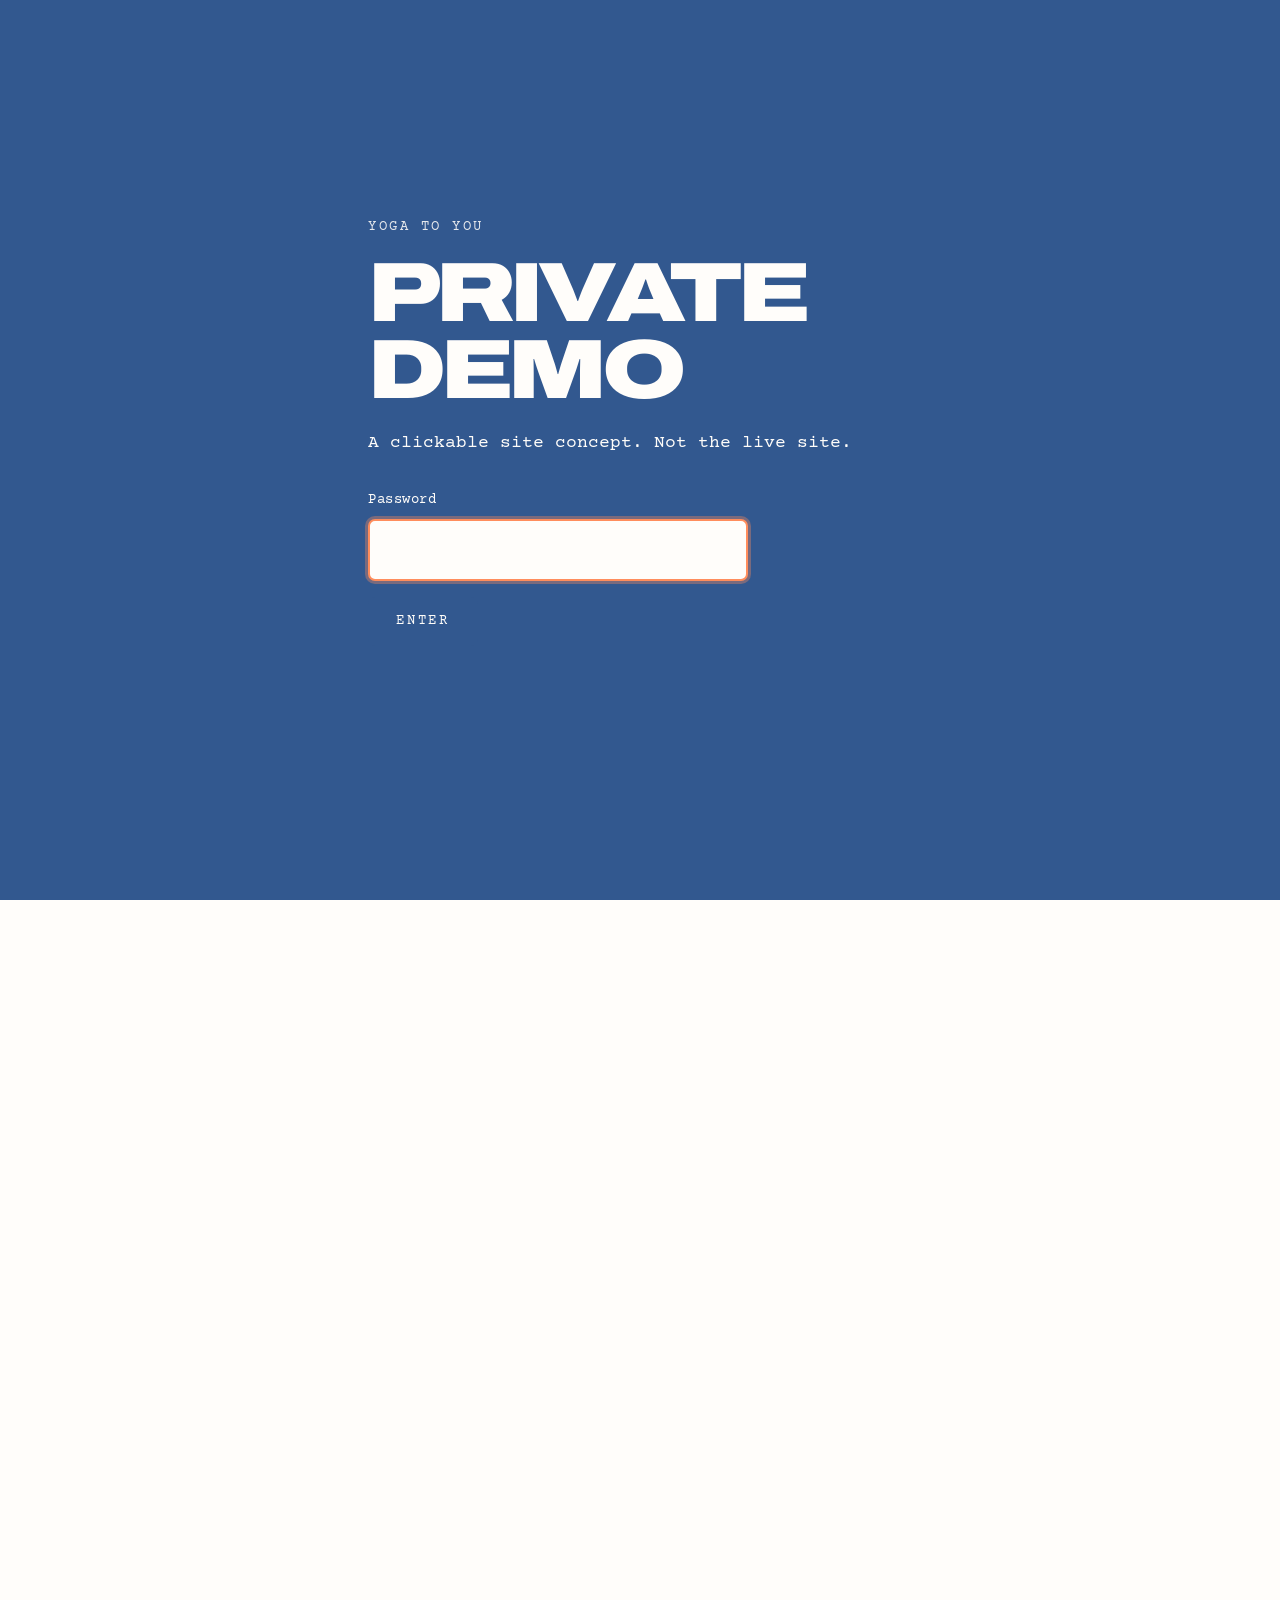
<file: index.html>
<!DOCTYPE html>
<html lang="en">
<head>
<meta charset="utf-8">
<meta name="viewport" content="width=device-width, initial-scale=1">
<title>Yoga To You PDX — Not a studio. A mobile yoga experience.</title>
<link rel="preconnect" href="https://fonts.googleapis.com">
<link rel="preconnect" href="https://fonts.gstatic.com" crossorigin>
<link href="https://fonts.googleapis.com/css2?family=Archivo:wght@100..900&family=Courier+Prime:ital,wght@0,400;0,700;1,400&display=block" rel="stylesheet">
<link rel="icon" href="lotus.png">
<link rel="stylesheet" href="site.css">
<script>if(sessionStorage.getItem("yty-demo-ok")!=="1")document.documentElement.classList.add("yty-locked");</script>

</head>
<body>
<header class="site-header">
  <a class="logo" href="index.html" aria-label="Yoga To You">
    <img src="lotus.png" alt="">
    <span class="brand">Yoga To You</span>
  </a>
  <nav class="site-nav" aria-label="Primary">
    <a href="about.html">About</a>
    <a href="at-home.html">At home</a>
    <a href="at-work.html">At work</a>
    <a href="events.html">Events</a>
  </nav>
  <a class="btn" href="#get-started">Get started</a>
</header>
<main>
<section class="hero">
    <div class="hero-copy">
      <p class="eyebrow">Yoga To You PDX</p>
      <h1 class="display">Not a studio.<br>A mobile yoga experience.</h1>
      <p class="lede">We are Portland's mobile yoga provider. We bring professional instructors, mats, props, and sound bowls to your home, workplace, retreat, or event. For over a decade we've helped organizations reduce stress and build stronger teams, and helped individuals keep a practice without stepping into a studio.</p>
      <p class="tag">Yoga, delivered to you at work, at home, at events, and beyond.</p>
      <div class="hero-actions">
        <a class="btn" href="#get-started">Get started</a>
        <a class="btn-ghost" href="tel:5038914819">Call or text 503-891-4819</a>
      </div>
    </div>
    <div class="hero-photo">
      <img src="images/hero-outdoor-pose.jpg" alt="A yoga pose on an outdoor terrace, evergreens behind.">
    </div>
  </section>

  <section class="specialize">
    <h2 class="display">We specialize in</h2>
  </section>
  <section class="doors" aria-label="Ways to practice">
    <a class="door" href="at-home.html">
      <div class="door-photo">
        <img src="images/in-home-child-pose.jpg" alt="Private yoga in a Portland living room.">
      </div>
      <h3 class="display">At home</h3>
      <p>Personalized yoga on your schedule, in your space. One-on-one or small group. Perfect for beginners building a foundation, injury recovery and pain management, athletes, and busy people who want a practice without the commute. We bring everything.</p>
      <span class="more">At home →</span>
    </a>
    <a class="door" href="at-work.html">
      <div class="door-photo">
        <img src="images/workplace-studio-class.jpg" alt="A workplace yoga class, mats and blocks set up for a team.">
      </div>
      <h3 class="display">At work</h3>
      <p>Corporate yoga and workplace wellness. Weekly classes, mobility and injury-prevention, stress reduction, team-building. Designed for real work environments, from offices to warehouses to outdoor campuses.</p>
      <span class="more">At work →</span>
    </a>
    <a class="door" href="events.html">
      <div class="door-photo">
        <img src="images/event-park-class.jpg" alt="An outdoor yoga class in a Portland park.">
      </div>
      <h3 class="display">Events</h3>
      <p>Conferences, parties, parks, wineries, brand activations. We handle setup through the flow. Also paddleboard yoga, retreats, and prop rental when you need the gear without the class.</p>
      <span class="more">Events →</span>
    </a>
  </section>

  <section class="trust">
    <p>From Nike and the Portland Trail Blazers to private homes and retreats across Oregon.</p>
  </section>

  <section class="includes">
    <div>
      <h2 class="display">What every session includes</h2>
      <p class="intro">Yoga To You PDX is more than a yoga service. It's a fully curated experience designed to be effortless for our clients. We handle the details so you can focus on the experience.</p>
      <ul class="includes-list">
        <li>Experienced instructors</li>
        <li>All mats and props</li>
        <li>Sound bowls</li>
        <li>Customized, intentional programming</li>
        <li>Prompt communication</li>
      </ul>
    </div>
    <div class="includes-photo">
      <img src="images/props-singing-bowls.jpg" alt="Crystal singing bowls and stacked mats, ready to go.">
    </div>
  </section>

  <section class="quote">
    <div class="quote-card">
      <blockquote>"As a woman in my 60s who stays active with dragon boat paddling, their approach has helped me maintain flexibility, strength, and balance."</blockquote>
      <cite>— Barbara L., Portland, OR</cite>
    </div>
    <div class="quote-photo">
      <img src="images/event-park-community.jpg" alt="Students after an outdoor class in the park.">
    </div>
  </section>

  <section class="about">
    <div class="about-photo">
      <img src="images/founder-studio.jpg" alt="Lauren Fields, founder of Yoga To You.">
    </div>
    <div>
      <h2 class="display">About</h2>
      <p>Founded by Lauren Fields. Yoga To You was created to remove the barriers of traditional studios and reimagine how yoga fits into everyday life. Instead of asking clients to come to us, we bring everything needed for a seamless experience, anywhere. From living rooms and office spaces to rooftops, retreats, and paddleboards.</p>
      <p>Yoga isn't about perfection, it's about presence.</p>
      <a class="about-link" href="about.html">Meet Lauren and the team</a>
      <p class="quiet">We teach the Fields Method. <a href="about.html#method">How we teach.</a></p>
    </div>
  </section>

  <section class="start" id="get-started">
    <div class="start-inner">
      <div>
        <h2 class="display">Get started</h2>
        <p class="intro">Tell us where you want yoga — home, work, an event, or something else — and we'll follow up. Or skip the form and call.</p>
        <p class="phone"><a href="tel:5038914819">Call or text 503-891-4819</a></p>
        <p class="mail"><a href="mailto:hello@yogatoyoupdx.com">hello@yogatoyoupdx.com</a></p>
      </div>
      <form class="start-form" action="#get-started" method="get">
        <label>Name
          <input type="text" name="name" autocomplete="name">
        </label>
        <label>Email
          <input type="email" name="email" autocomplete="email">
        </label>
        <label>Phone
          <input type="tel" name="phone" autocomplete="tel">
        </label>
        <label>I want yoga
          <select name="need">
            <option>At home</option>
            <option>At work</option>
            <option>An event</option>
            <option>Something else</option>
          </select>
        </label>
        <label>Neighborhood or location
          <input type="text" name="location" autocomplete="address-level2">
        </label>
        <label>A note
          <textarea name="note"></textarea>
        </label>
        <button class="btn" type="submit">Get started</button>
      </form>
    </div>
  </section>
</main>

<footer class="site-footer">
  <div class="footer-top">
    <div>
      <h3>Subscribe</h3>
      <form class="subscribe" action="#subscribe" method="get" id="subscribe">
        <div class="subscribe-row">
          <input type="email" name="email" placeholder="Email" aria-label="Email" autocomplete="email">
          <button class="btn" type="submit">Subscribe</button>
        </div>
      </form>
    </div>
    <div>
      <nav class="footer-links" aria-label="Footer">
        <a href="about.html">About</a>
        <a href="at-home.html">At home</a>
        <a href="at-work.html">At work</a>
        <a href="events.html">Events</a>
        <a href="school.html">Teacher training <span class="footer-note">(the school)</span></a>
        <a href="partners.html">Bring this to your city</a>
      </nav>
    </div>
    <div class="footer-contact">
      <a href="tel:5038914819">Call or text 503-891-4819</a>
      <a href="mailto:hello@yogatoyoupdx.com">hello@yogatoyoupdx.com</a>
    </div>
  </div>
  <div class="wordmark">
    <p>Yoga To You</p>
  </div>
</footer>
<script src="site.js"></script>
</body>
</html>
</file>
<file: site.css>
:root {
  --cream: #FFFDFA;
  --orange: #FF8D5C;
  --navy: #32588F;
  --magenta: #CC389B;
  --black: #000000;
  --nav-h: 76px;
  --pad: clamp(20px, 4.4vw, 64px);
  --max: 1440px;
}

* { box-sizing: border-box; margin: 0; padding: 0; }
html { 
  scroll-behavior: smooth;
  scroll-padding-top: 90px;
  overflow-x: hidden;
}
html, body { background: var(--cream); color: var(--black); }
body {
  font-family: "Courier Prime", Courier, monospace;
  font-size: 17px;
  line-height: 1.55;
  -webkit-font-smoothing: antialiased;
  overflow-x: hidden;
}
img { display: block; max-width: 100%; }
a { color: inherit; text-decoration: none; }
button, input, select, textarea { font: inherit; }
button, .btn, .btn-ghost, select { cursor: pointer; transition: all 0.2s ease; }
input, textarea { cursor: text; }

::selection { background: var(--magenta); color: var(--cream); }

.display {
  font-family: "Archivo", "Arial Black", sans-serif;
  font-weight: 900;
  font-stretch: 200%;
  font-variation-settings: "wdth" 125;
  text-transform: uppercase;
  letter-spacing: -0.06em;
  line-height: 0.92;
  color: var(--magenta);
}

.eyebrow {
  font-family: "Courier Prime", Courier, monospace;
  font-size: 14px;
  letter-spacing: 0.18em;
  text-transform: uppercase;
  color: var(--navy);
  margin-bottom: 16px;
}

.btn {
  display: inline-flex;
  align-items: center;
  justify-content: center;
  background: var(--navy);
  color: var(--cream);
  font-family: "Courier Prime", Courier, monospace;
  font-size: 14px;
  letter-spacing: 0.2em;
  text-transform: uppercase;
  padding: 16px 28px;
  border-radius: 7px;
  border: none;
  cursor: pointer;
  line-height: 1.2;
  white-space: nowrap;
}
.btn:hover { background: #274673; }
.btn:focus-visible { outline: 2px solid var(--orange); outline-offset: 3px; }

.btn-ghost {
  display: inline-flex;
  align-items: center;
  justify-content: center;
  background: transparent;
  color: var(--navy);
  font-family: "Courier Prime", Courier, monospace;
  font-size: 16px;
  line-height: 1.3;
  padding: 14px 4px;
  border-radius: 7px;
  border: none;
  text-decoration: underline;
  text-underline-offset: 4px;
  text-decoration-thickness: 1px;
}
.btn-ghost:hover { color: var(--magenta); }
.btn-ghost:focus-visible { outline: 2px solid var(--navy); outline-offset: 3px; }

.text-link {
  color: var(--navy);
  text-decoration: underline;
  text-underline-offset: 4px;
  text-decoration-thickness: 1px;
}
.text-link:hover { color: var(--magenta); }

/* ===== HEADER ===== */
.site-header {
  position: sticky;
  top: 0;
  z-index: 20;
  min-height: var(--nav-h);
  background: var(--cream);
  display: flex;
  align-items: center;
  gap: clamp(16px, 3vw, 36px);
  padding: 12px var(--pad);
  max-width: var(--max);
  margin: 0 auto;
  border-bottom: 1px solid rgba(50, 88, 143, 0.08);
  flex-wrap: wrap;
}
.logo {
  display: flex;
  align-items: center;
  gap: 12px;
  flex-shrink: 0;
  color: var(--navy);
}
.logo img {
  height: 76px;
  width: auto;
}
.logo .brand {
  font-family: "Archivo", "Arial Black", sans-serif;
  font-weight: 800;
  font-stretch: 125%;
  font-variation-settings: "wdth" 115;
  text-transform: uppercase;
  letter-spacing: -0.03em;
  font-size: clamp(16px, 2vw, 22px);
  line-height: 1;
  color: var(--navy);
  white-space: nowrap;
}
.logo:hover .brand { color: var(--magenta); }
.site-nav {
  display: flex;
  align-items: center;
  gap: clamp(14px, 2.2vw, 28px);
  font-size: clamp(14px, 1.2vw, 16px);
  color: var(--navy);
  flex-wrap: wrap;
}
.site-nav a {
  padding: 6px 0;
  border-bottom: 2px solid transparent;
}
.site-nav a:hover { color: var(--magenta); }
.site-nav a[aria-current="page"] {
  color: var(--magenta);
  border-bottom-color: var(--magenta);
}
.site-header .btn { margin-left: auto; }

/* ===== HERO ===== */
.hero {
  max-width: var(--max);
  margin: 0 auto;
  display: grid;
  grid-template-columns: 1fr;
  align-items: stretch;
  background: var(--navy);
}
.hero-copy {
  padding: clamp(36px, 5vw, 52px) var(--pad) clamp(40px, 6vw, 60px);
  display: flex;
  flex-direction: column;
  justify-content: center;
  background: var(--navy);
  color: var(--cream);
}
.hero h1 {
  font-size: clamp(44px, 6.5vw, 72px);
  max-width: 14em;
  color: var(--cream);
}
.hero .eyebrow {
  color: var(--cream);
  opacity: 0.88;
  font-size: clamp(12px, 1.2vw, 14px);
}
.hero .lede {
  margin-top: 20px;
  max-width: 42em;
  font-size: clamp(16px, 1.5vw, 18px);
  line-height: 1.55;
  color: var(--cream);
}
.hero .lede + .lede { margin-top: 12px; }
.hero .tag {
  margin-top: 16px;
  font-size: clamp(17px, 1.6vw, 20px);
  line-height: 1.5;
  color: var(--cream);
  max-width: 34em;
  opacity: 0.92;
}
.hero-actions {
  margin-top: 28px;
  display: flex;
  align-items: center;
  gap: 20px;
  flex-wrap: wrap;
}
.hero .btn {
  background: var(--cream);
  color: var(--navy);
}
.hero .btn:hover {
  background: var(--orange);
  color: var(--cream);
}
.hero .btn-ghost {
  color: var(--cream);
}
.hero .btn-ghost:hover {
  color: var(--orange);
}
.hero-photo {
  position: relative;
  min-height: clamp(380px, 50vh, 560px);
  overflow: hidden;
  background: var(--navy);
}
.hero-photo img {
  width: 100%;
  height: 100%;
  object-fit: cover;
  object-position: 55% 30%;
  transition: transform 0.6s ease;
}
.hero-photo:hover img {
  transform: scale(1.02);
}

/* ===== SPECIALIZE / DOORS ===== */
.specialize {
  max-width: var(--max);
  margin: 0 auto;
  padding: clamp(56px, 7vw, 96px) var(--pad) clamp(24px, 3vw, 36px);
}
.specialize h2 {
  font-size: clamp(42px, 5.5vw, 72px);
}
.doors {
  max-width: var(--max);
  margin: 0 auto;
  padding: clamp(24px, 3vw, 36px) var(--pad) clamp(72px, 9vw, 112px);
  display: grid;
  grid-template-columns: repeat(auto-fit, minmax(min(320px, 100%), 1fr));
  gap: clamp(24px, 3vw, 32px);
}
.door {
  display: flex;
  flex-direction: column;
  color: inherit;
  min-width: 0;
}
.door-photo {
  aspect-ratio: 4 / 3;
  overflow: hidden;
  background: #e8e4de;
}
.door-photo img {
  width: 100%;
  height: 100%;
  object-fit: cover;
  transition: transform 0.5s ease;
}
.door:hover .door-photo img { transform: scale(1.06); }
.door h3 {
  margin-top: 22px;
  font-size: clamp(32px, 3.2vw, 44px);
}
.door p {
  margin-top: 14px;
  font-size: clamp(15px, 1.3vw, 17px);
  line-height: 1.55;
  color: var(--black);
}
.door .more {
  margin-top: 18px;
  font-size: clamp(14px, 1.2vw, 16px);
  color: var(--navy);
  letter-spacing: 0.04em;
  text-decoration: underline;
  text-underline-offset: 4px;
}
.door:hover .more { color: var(--magenta); }

/* ===== TRUST ===== */
.trust {
  background: var(--black);
  color: var(--cream);
  padding: clamp(48px, 6vw, 72px) 0;
}
.trust p {
  max-width: var(--max);
  margin: 0 auto;
  padding: 0 var(--pad);
  text-align: center;
  font-size: clamp(20px, 2.2vw, 28px);
  line-height: 1.5;
  font-weight: 400;
}

/* ===== INCLUDES ===== */
.includes {
  max-width: var(--max);
  margin: 0 auto;
  padding: clamp(72px, 9vw, 112px) var(--pad);
  display: grid;
  grid-template-columns: 1fr;
  gap: clamp(48px, 6vw, 80px);
  align-items: center;
}
.includes h2 {
  font-size: clamp(42px, 5.2vw, 68px);
  margin-bottom: 20px;
}
.includes .intro {
  margin-bottom: 32px;
  max-width: 38em;
  font-size: clamp(16px, 1.4vw, 18px);
  line-height: 1.6;
}
.includes-list {
  list-style: none;
}
.includes-list li {
  font-size: clamp(18px, 1.8vw, 22px);
  line-height: 1.4;
  padding: 18px 0;
  border-bottom: 1px solid rgba(0,0,0,0.12);
}
.includes-photo {
  overflow: hidden;
  min-height: clamp(380px, 50vh, 520px);
  background: #e8e4de;
}
.includes-photo img {
  width: 100%;
  height: 100%;
  object-fit: cover;
  object-position: 50% 70%;
  min-height: clamp(380px, 50vh, 520px);
  transition: transform 0.6s ease;
}
.includes-photo:hover img {
  transform: scale(1.02);
}

/* ===== QUOTE ===== */
.quote {
  background: var(--cream);
  max-width: var(--max);
  margin: 0 auto;
  padding: 0 var(--pad) clamp(72px, 9vw, 112px);
  display: grid;
  grid-template-columns: 1fr;
  gap: clamp(32px, 4vw, 64px);
  align-items: stretch;
}
.quote-card {
  background: var(--magenta);
  color: var(--cream);
  padding: clamp(48px, 6vw, 72px) clamp(32px, 5vw, 56px);
  min-height: clamp(320px, 45vh, 420px);
  display: flex;
  flex-direction: column;
  justify-content: center;
}
.quote-card blockquote {
  font-family: "Courier Prime", Courier, monospace;
  font-style: italic;
  font-size: clamp(19px, 2vw, 26px);
  line-height: 1.5;
}
.quote-card cite {
  display: block;
  margin-top: 32px;
  font-style: normal;
  font-size: clamp(15px, 1.3vw, 17px);
  letter-spacing: 0.04em;
  color: var(--cream);
  opacity: 0.92;
}
.quote-photo {
  overflow: hidden;
  min-height: clamp(360px, 50vh, 480px);
  background: #e8e4de;
}
.quote-photo img {
  width: 100%;
  height: 100%;
  object-fit: cover;
  object-position: 50% 35%;
  min-height: clamp(360px, 50vh, 480px);
  transition: transform 0.6s ease;
}
.quote-photo:hover img {
  transform: scale(1.02);
}

/* ===== ABOUT TEASER ===== */
.about {
  max-width: var(--max);
  margin: 0 auto;
  padding: 0 var(--pad) clamp(88px, 11vw, 128px);
  display: grid;
  grid-template-columns: 1fr;
  gap: clamp(48px, 6vw, 72px);
  align-items: center;
}
.about-photo {
  overflow: hidden;
  min-height: clamp(440px, 60vh, 620px);
  background: #e8e4de;
}
.about-photo img {
  width: 100%;
  height: 100%;
  object-fit: cover;
  object-position: 62% 28%;
  min-height: clamp(440px, 60vh, 620px);
  transition: transform 0.6s ease;
}
.about-photo:hover img {
  transform: scale(1.02);
}
.about h2 {
  font-size: clamp(48px, 6vw, 76px);
  margin-bottom: 28px;
}
.about p {
  font-size: clamp(16px, 1.5vw, 18px);
  line-height: 1.6;
  max-width: 40em;
}
.about p + p { margin-top: 18px; }
.about .about-link {
  display: inline-block;
  margin-top: 32px;
  color: var(--navy);
  text-decoration: underline;
  text-underline-offset: 4px;
  font-size: clamp(17px, 1.6vw, 19px);
  transition: color 0.2s ease;
}
.about .about-link:hover { color: var(--magenta); }
.about .quiet {
  margin-top: 36px;
  font-size: clamp(15px, 1.3vw, 17px);
  color: var(--navy);
}
.about .quiet a {
  text-decoration: underline;
  text-underline-offset: 3px;
  transition: color 0.2s ease;
}
.about .quiet a:hover { color: var(--magenta); }

/* ===== START ===== */
.start {
  background: var(--magenta);
  color: var(--cream);
  scroll-margin-top: var(--nav-h);
  padding: clamp(64px, 8vw, 104px) 0 clamp(72px, 9vw, 112px);
}
.start-inner {
  max-width: var(--max);
  margin: 0 auto;
  padding: 0 var(--pad);
  display: grid;
  grid-template-columns: 1fr;
  gap: clamp(48px, 6vw, 80px);
  align-items: start;
}
.start h2 {
  font-size: clamp(52px, 7vw, 92px);
  color: var(--cream);
  margin-bottom: 24px;
}
.start .intro {
  max-width: 36em;
  margin-bottom: 28px;
  font-size: clamp(16px, 1.5vw, 18px);
  line-height: 1.6;
}
.start .phone {
  font-size: clamp(22px, 2.4vw, 28px);
  line-height: 1.4;
}
.start .phone a {
  text-decoration: underline;
  text-underline-offset: 4px;
  transition: color 0.2s ease;
}
.start .phone a:hover { color: var(--orange); }
.start .mail {
  margin-top: 12px;
  font-size: clamp(17px, 1.7vw, 20px);
}
.start .mail a {
  text-decoration: underline;
  text-underline-offset: 4px;
  transition: color 0.2s ease;
}
.start .mail a:hover { color: var(--orange); }
.start-form,
.page-form,
.subscribe {
  display: flex;
  flex-direction: column;
  gap: 18px;
}
.start-form label,
.page-form label {
  display: flex;
  flex-direction: column;
  gap: 7px;
  font-size: clamp(13px, 1.2vw, 14px);
  letter-spacing: 0.04em;
}
.start-form input,
.start-form select,
.start-form textarea,
.page-form input,
.page-form select,
.page-form textarea,
.subscribe input {
  background: var(--cream);
  color: var(--black);
  border: 2px solid rgba(255,253,250,0.3);
  border-radius: 7px;
  padding: clamp(13px, 1.3vw, 16px) clamp(14px, 1.4vw, 18px);
  font-size: clamp(15px, 1.4vw, 17px);
  transition: all 0.2s ease;
}
.start-form textarea,
.page-form textarea { min-height: 120px; resize: vertical; }
.start-form input:hover,
.start-form select:hover,
.start-form textarea:hover,
.page-form input:hover,
.page-form select:hover,
.page-form textarea:hover,
.subscribe input:hover {
  border-color: var(--cream);
}
.start-form input:focus,
.start-form select:focus,
.start-form textarea:focus,
.page-form input:focus,
.page-form select:focus,
.page-form textarea:focus,
.subscribe input:focus {
  outline: none;
  border-color: var(--cream);
  box-shadow: 0 0 0 3px rgba(255, 253, 250, 0.4);
}
.start-form .btn {
  align-self: flex-start;
  margin-top: 10px;
  background: var(--navy);
  color: var(--cream);
}
.start-form .btn:hover { 
  background: #274673;
  transform: translateY(-1px);
}
.start .btn-ghost {
  color: var(--cream);
}
.start .btn-ghost:hover {
  color: var(--orange);
}
.demo-note {
  margin-top: 4px;
  font-size: 15px;
  font-style: italic;
}
.start .demo-note { color: var(--orange); }
.page-form .demo-note { color: var(--magenta); }
.subscribe .demo-note { color: var(--orange); }

/* ===== FOOTER ===== */
.site-footer {
  background: var(--black);
  color: var(--cream);
}
.footer-top {
  max-width: var(--max);
  margin: 0 auto;
  padding: clamp(56px, 7vw, 88px) var(--pad) clamp(48px, 6vw, 64px);
  display: grid;
  grid-template-columns: repeat(auto-fit, minmax(min(240px, 100%), 1fr));
  gap: clamp(32px, 4vw, 56px);
}
.site-footer h3 {
  font-family: "Archivo", sans-serif;
  font-weight: 900;
  font-stretch: 125%;
  font-variation-settings: "wdth" 115;
  text-transform: uppercase;
  letter-spacing: -0.04em;
  font-size: clamp(20px, 2vw, 24px);
  color: var(--cream);
  margin-bottom: 20px;
}
.subscribe { display: flex; flex-direction: column; gap: 12px; max-width: 420px; }
.subscribe-row {
  display: flex;
  gap: 10px;
  flex-wrap: wrap;
}
.subscribe-row input {
  flex: 1;
  min-width: 200px;
  background: rgba(255,253,250,0.12);
  color: var(--cream);
  border: 2px solid rgba(255,253,250,0.25);
}
.subscribe-row input::placeholder {
  color: rgba(255,253,250,0.6);
}
.subscribe .btn { 
  padding: clamp(12px, 1.3vw, 16px) clamp(16px, 1.8vw, 22px); 
  font-size: clamp(12px, 1.1vw, 14px);
  background: var(--magenta);
  color: var(--cream);
}
.subscribe .btn:hover { 
  background: #B62D89;
  transform: translateY(-1px);
}
.footer-links {
  display: flex;
  flex-direction: column;
  gap: 12px;
  font-size: clamp(15px, 1.4vw, 17px);
}
.footer-links a {
  text-decoration: underline;
  text-underline-offset: 3px;
  text-decoration-color: rgba(255,253,250,0.35);
  transition: all 0.2s ease;
}
.footer-links a:hover { color: var(--orange); text-decoration-color: var(--orange); }
.footer-note {
  color: rgba(255,253,250,0.62);
  font-size: clamp(14px, 1.2vw, 15px);
}
.footer-contact {
  display: flex;
  flex-direction: column;
  gap: 12px;
  font-size: clamp(15px, 1.4vw, 17px);
}
.footer-contact a {
  text-decoration: underline;
  text-underline-offset: 3px;
  text-decoration-color: rgba(255,253,250,0.35);
  transition: all 0.2s ease;
}
.footer-contact a:hover { color: var(--orange); text-decoration-color: var(--orange); }
.wordmark {
  max-width: var(--max);
  margin: 0 auto;
  padding: clamp(32px, 4vw, 48px) var(--pad) clamp(48px, 6vw, 64px);
}
.wordmark p {
  font-family: "Archivo", "Arial Black", sans-serif;
  font-weight: 900;
  font-stretch: 200%;
  font-variation-settings: "wdth" 125;
  text-transform: uppercase;
  letter-spacing: -0.06em;
  line-height: 0.88;
  color: var(--magenta);
  font-size: clamp(64px, 12vw, 180px);
}

/* ===== INNER PAGES ===== */
.page-hero {
  max-width: var(--max);
  margin: 0 auto;
  padding: clamp(56px, 7vw, 88px) var(--pad) clamp(48px, 6vw, 72px);
  display: grid;
  grid-template-columns: 1fr;
  gap: clamp(40px, 5vw, 64px);
  align-items: center;
}
.page-hero h1 {
  font-size: clamp(54px, 7.5vw, 96px);
}
.page-hero .sub {
  margin-top: 22px;
  font-size: clamp(20px, 2.2vw, 26px);
  line-height: 1.45;
  color: var(--navy);
  max-width: 26em;
}
.page-hero p {
  margin-top: 22px;
  font-size: clamp(16px, 1.5vw, 18px);
  line-height: 1.6;
  max-width: 40em;
}
.page-hero-photo {
  overflow: hidden;
  min-height: clamp(400px, 55vh, 540px);
  background: #e8e4de;
}
.page-hero-photo img {
  width: 100%;
  height: 100%;
  object-fit: cover;
  min-height: clamp(400px, 55vh, 540px);
  transition: transform 0.6s ease;
}
.page-hero-photo:hover img {
  transform: scale(1.02);
}

.section {
  max-width: var(--max);
  margin: 0 auto;
  padding: 0 var(--pad) clamp(72px, 9vw, 104px);
}
.section h2 {
  font-size: clamp(38px, 4.5vw, 56px);
  margin-bottom: 24px;
}
.section p {
  font-size: clamp(16px, 1.5vw, 18px);
  line-height: 1.6;
  max-width: 44em;
}
.section p + p { margin-top: 18px; }

.split {
  max-width: var(--max);
  margin: 0 auto;
  padding: 0 var(--pad) clamp(72px, 9vw, 104px);
  display: grid;
  grid-template-columns: 1fr;
  gap: clamp(48px, 6vw, 72px);
  align-items: center;
}
.split h2 {
  font-size: clamp(38px, 4.5vw, 56px);
  margin-bottom: 24px;
}
.split p {
  font-size: clamp(16px, 1.5vw, 18px);
  line-height: 1.6;
}
.split p + p { margin-top: 18px; }
.split .photo {
  overflow: hidden;
  min-height: clamp(360px, 50vh, 480px);
  background: #e8e4de;
}
.split .photo img {
  width: 100%;
  height: 100%;
  object-fit: cover;
  min-height: clamp(360px, 50vh, 480px);
  transition: transform 0.6s ease;
}
.split .photo:hover img {
  transform: scale(1.02);
}

.band {
  padding: clamp(64px, 8vw, 96px) 0 clamp(72px, 9vw, 104px);
}
.band-navy { background: var(--navy); color: var(--cream); }
.band-navy .display { color: var(--cream); }
.band-magenta { background: var(--magenta); color: var(--cream); }
.band-magenta .display { color: var(--cream); }
.band-inner {
  max-width: var(--max);
  margin: 0 auto;
  padding: 0 var(--pad);
}
.band h2 { margin-bottom: 24px; font-size: clamp(38px, 4.5vw, 56px); }
.band p { max-width: 44em; font-size: clamp(16px, 1.5vw, 18px); line-height: 1.6; }
.band p + p { margin-top: 18px; }
.band .text-link { color: var(--cream); transition: color 0.2s ease; }
.band .text-link:hover { color: var(--orange); }
.band .btn { 
  margin-top: 32px; 
  background: var(--cream); 
  color: var(--navy);
}
.band .btn:hover { 
  background: #fff;
  transform: translateY(-1px);
}
.band .btn-ghost { 
  color: var(--cream);
  text-decoration-color: var(--cream);
}
.band .btn-ghost:hover { 
  color: var(--orange);
  text-decoration-color: var(--orange);
}

.checklist {
  list-style: none;
  margin-top: 24px;
  max-width: 40em;
}
.checklist li {
  padding: 14px 0;
  border-bottom: 1px solid rgba(0,0,0,0.12);
  font-size: clamp(16px, 1.5vw, 18px);
  padding-left: 0;
}
.band-navy .checklist li,
.band-magenta .checklist li {
  border-bottom-color: rgba(255,253,250,0.22);
}

.page-spread {
  max-width: var(--max);
  margin: 0 auto;
  padding: 0 var(--pad) clamp(72px, 9vw, 104px);
  display: grid;
  grid-template-columns: repeat(auto-fit, minmax(min(320px, 100%), 1fr));
  gap: clamp(24px, 3vw, 32px);
}
.page-spread figure {
  overflow: hidden;
  min-height: clamp(340px, 45vh, 440px);
  background: #e8e4de;
}
.page-spread img {
  width: 100%;
  height: 100%;
  object-fit: cover;
  min-height: clamp(340px, 45vh, 440px);
  transition: transform 0.6s ease;
}
.page-spread figure:hover img {
  transform: scale(1.04);
}
.page-spread figcaption {
  margin-top: 14px;
  font-size: clamp(13px, 1.2vw, 15px);
  color: var(--navy);
}

.paths {
  max-width: var(--max);
  margin: 0 auto;
  padding: 0 var(--pad) clamp(72px, 9vw, 104px);
  display: grid;
  grid-template-columns: repeat(auto-fit, minmax(min(320px, 100%), 1fr));
  gap: clamp(24px, 3vw, 32px);
}
.path-card {
  background: var(--cream);
  border: 1px solid rgba(50, 88, 143, 0.18);
  padding: clamp(32px, 4vw, 44px) clamp(28px, 3.5vw, 40px);
}
.path-card h3 {
  font-size: clamp(30px, 3vw, 38px);
  margin-bottom: 18px;
}
.path-card p { font-size: clamp(16px, 1.5vw, 18px); line-height: 1.6; }
.path-card p + p { margin-top: 16px; }

.honest {
  max-width: 44em;
  font-size: clamp(15px, 1.4vw, 17px);
  color: var(--navy);
  border-left: 4px solid var(--orange);
  padding: 6px 0 6px 20px;
  margin: 24px 0 0;
}

.page-cta {
  max-width: var(--max);
  margin: 0 auto;
  padding: 0 var(--pad) clamp(88px, 11vw, 128px);
  display: flex;
  align-items: center;
  gap: clamp(20px, 2.5vw, 32px);
  flex-wrap: wrap;
}

.page-form-wrap {
  max-width: var(--max);
  margin: 0 auto;
  padding: 0 var(--pad) clamp(88px, 11vw, 128px);
  display: grid;
  grid-template-columns: 1fr;
  gap: clamp(48px, 6vw, 72px);
}
.page-form-wrap h2 { margin-bottom: 20px; }
.page-form .btn { align-self: flex-start; margin-top: 10px; }

.offerings {
  max-width: var(--max);
  margin: 0 auto;
  padding: 0 var(--pad) clamp(72px, 9vw, 104px);
  display: grid;
  grid-template-columns: repeat(auto-fit, minmax(min(280px, 100%), 1fr));
  gap: clamp(24px, 3vw, 32px);
}
.offering h3 {
  font-size: clamp(28px, 2.6vw, 36px);
  margin: 20px 0 14px;
}
.offering p { font-size: clamp(15px, 1.4vw, 17px); line-height: 1.55; }
.offering .photo {
  aspect-ratio: 4 / 3;
  overflow: hidden;
  background: #e8e4de;
}
.offering .photo img {
  width: 100%;
  height: 100%;
  object-fit: cover;
  transition: transform 0.5s ease;
}
.offering:hover .photo img {
  transform: scale(1.06);
}

/* ===== RESPONSIVE BREAKPOINTS ===== */
@media (min-width: 768px) and (max-height: 900px) {
  .hero .tag { display: none; }
}

@media (min-width: 768px) {
  .hero { 
    grid-template-columns: 1fr 1fr; 
    align-items: center;
  }
  .hero-photo { min-height: 480px; }
  .includes { grid-template-columns: 1.05fr 0.95fr; }
  .quote { grid-template-columns: 1.1fr 0.9fr; }
  .about { grid-template-columns: 0.9fr 1.1fr; }
  .start-inner { grid-template-columns: 1fr 1fr; }
  .page-hero { grid-template-columns: 1fr 1.1fr; }
  .split { grid-template-columns: 1fr 1fr; }
  .page-form-wrap { grid-template-columns: 1fr 1fr; }
}

@media (max-width: 767px) {
  .logo img { height: 30px; }
  .logo .brand { font-size: 14px; }
  .site-header { 
    --nav-h: auto; 
    padding: 10px var(--pad); 
    gap: 12px;
  }
  .site-nav { gap: 12px; font-size: 13px; }
  .site-header .btn { 
    font-size: 12px; 
    padding: 10px 16px;
    margin-left: 0;
    order: 10;
    width: 100%;
  }
  .hero { grid-template-columns: 1fr; }
  .hero-copy { padding: clamp(28px, 7vw, 40px) var(--pad); }
  .hero h1 { font-size: clamp(36px, 10vw, 56px); }
  .hero-photo { min-height: 28vh; }
  .hero .tag { display: none; }
  .doors { grid-template-columns: 1fr; }
}

/* ===== PASSWORD GATE ===== */
html.yty-locked body > *:not(#yty-gate) { visibility: hidden !important; }
#yty-gate { 
  position: fixed; 
  inset: 0; 
  z-index: 100; 
  background: var(--navy); 
  display: flex; 
  align-items: center; 
  justify-content: center; 
  padding: clamp(24px, 5vw, 48px); 
}
.yty-gate-card { 
  max-width: 32em; 
  color: var(--cream);
}
.yty-gate-card .eyebrow {
  color: var(--cream);
  opacity: 0.88;
}
.yty-gate-card h1 { 
  font-size: clamp(52px, 9vw, 84px); 
  margin-bottom: 20px;
  color: var(--cream);
}
.yty-gate-lede { 
  margin-bottom: 32px; 
  max-width: 28em;
  font-size: clamp(16px, 1.5vw, 18px);
  line-height: 1.6;
}
.yty-gate-form { 
  display: flex; 
  flex-direction: column; 
  gap: 16px; 
  align-items: flex-start; 
}
.yty-gate-form label { 
  display: flex; 
  flex-direction: column; 
  gap: 7px; 
  font-size: clamp(13px, 1.2vw, 14px); 
  letter-spacing: 0.04em; 
  width: 100%; 
}
.yty-gate-form input { 
  background: var(--cream); 
  color: var(--black); 
  border: 2px solid transparent; 
  border-radius: 7px; 
  padding: clamp(13px, 1.3vw, 16px) clamp(14px, 1.4vw, 18px); 
  font-size: clamp(15px, 1.4vw, 17px); 
  width: 100%; 
  max-width: 380px;
  transition: all 0.2s ease;
}
.yty-gate-form input:hover {
  border-color: var(--orange);
}
.yty-gate-form input:focus { 
  outline: none; 
  border-color: var(--orange); 
  box-shadow: 0 0 0 3px rgba(255, 141, 92, 0.35); 
}
.yty-gate-hint { 
  font-size: clamp(14px, 1.3vw, 16px); 
  color: var(--orange); 
  min-height: 1.3em; 
}
</file>
